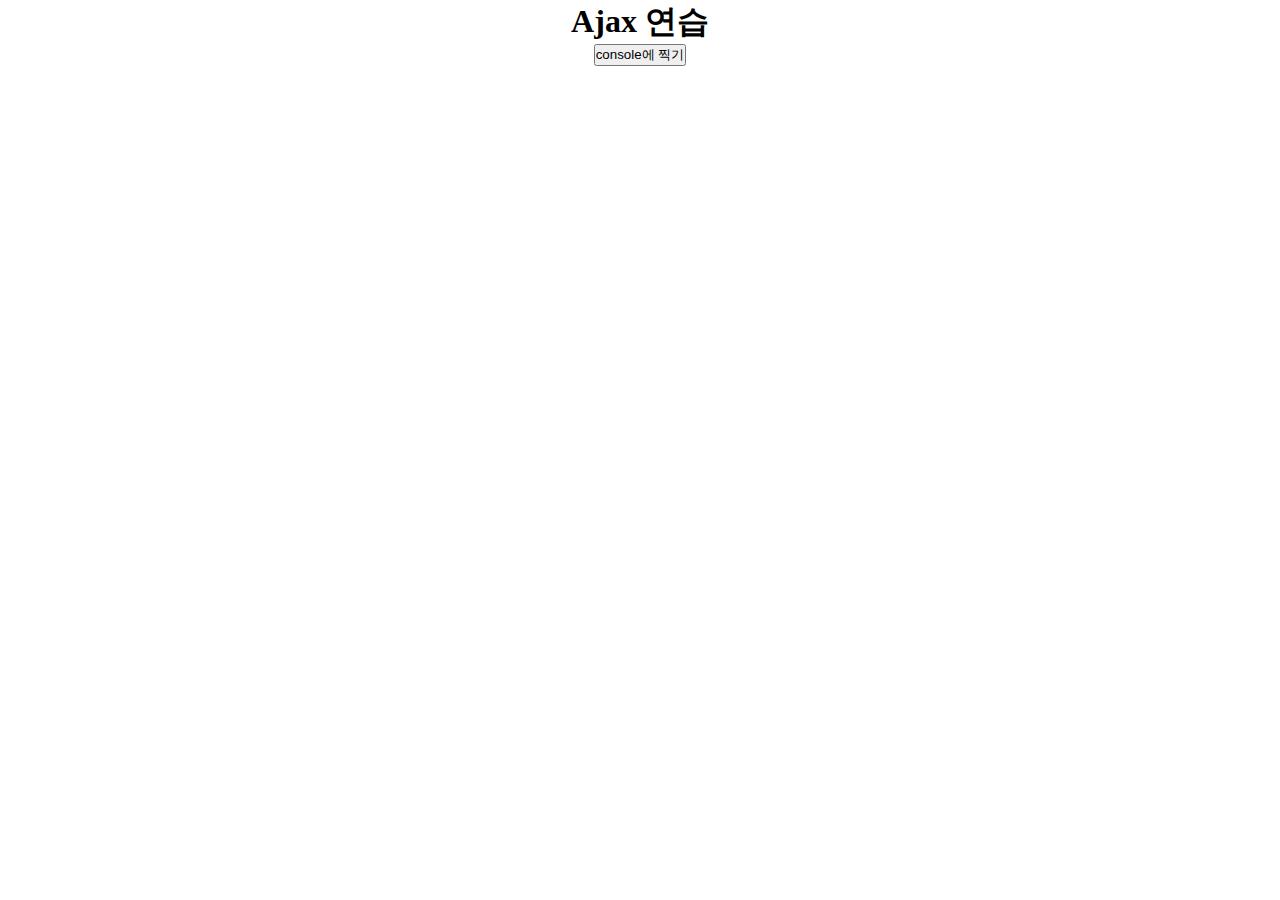
<file: index.html>
<!DOCTYPE html>
<html lang="en">
<head>
    <meta charset="UTF-8">
    <meta http-equiv="X-UA-Compatible" content="IE=edge">
    <meta name="viewport" content="width=device-width, initial-scale=1.0">
    <title>ajax 연습</title>
    <link rel="stylesheet" href="css/reset.css">
    <link rel="stylesheet" href="css/style.css">
    <script src="js/main.js" defer></script>
    <script src="js/jquery-3.6.0.min.js"></script>
</head>
<body>
    <section id="section1">
        <h1>Ajax 연습</h1>
        <input type="button" value="console에 찍기" id="colsole-btn">
    </section>
</body>
</html>
</file>
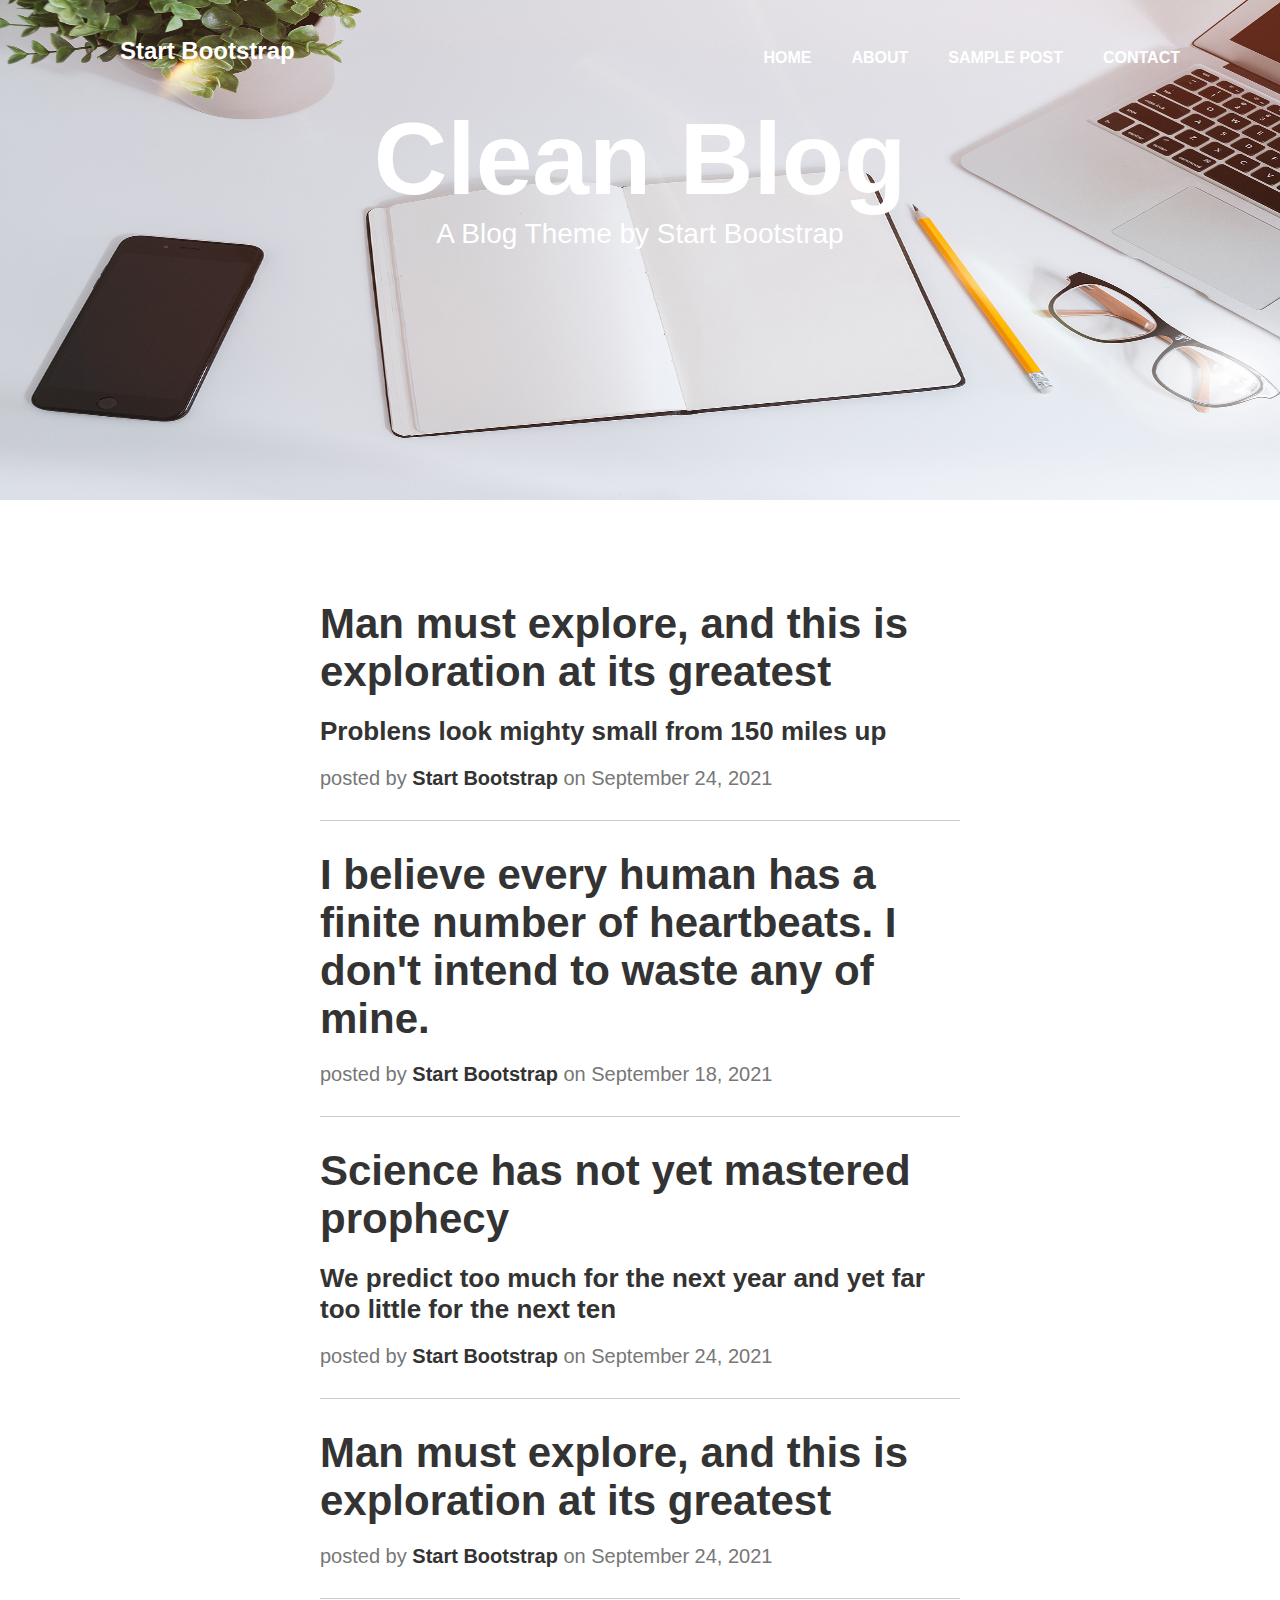
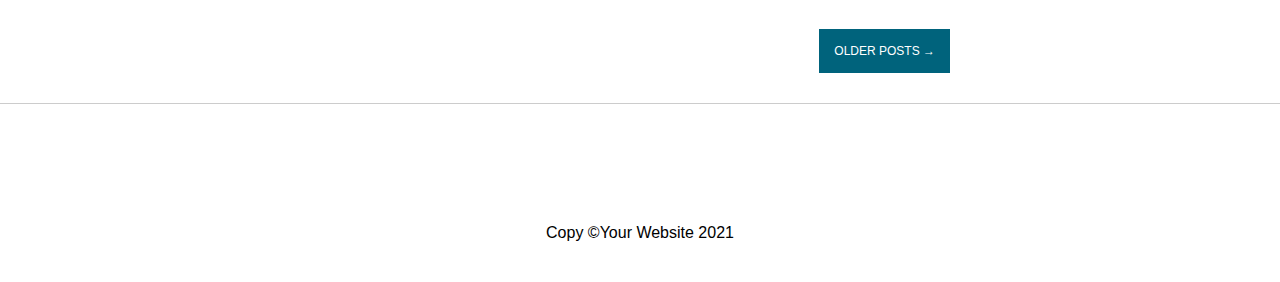
<file: CloneCodingRWD/index.html>
<!DOCTYPE html>
<html lang="en">
<head>
    <meta charset="UTF-8">
    <meta http-equiv="X-UA-Compatible" content="IE=edge">
    <meta name="viewport" content="width=device-width, initial-scale=1.0">
    <link rel="shortcut icon" href="favicon.ico">
    <link rel="stylesheet" href="https://use.fontawesome.com/releases/v5.8.2/css/all.css" integrity="sha384-oS3vJWv+0UjzBfQzYUhtDYW+Pj2yciDJxpsK1OYPAYjqT085Qq/1cq5FLXAZQ7Ay" crossorigin="anonymous">
    <link rel="stylesheet" href="css/style.css">
    <script src="https://ajax.googleapis.com/ajax/libs/jquery/3.6.0/jquery.min.js"></script>
    <script defer src="js/script.js"></script>
    <title>Clean Blog</title>
</head>
<body>
    <div id="wrap">
        <header>
            <div class="inner">
                <div class="top-header">
                    <h1 class="logo"><a href="index.html">Start Bootstrap</a></h1>
                
                    <button class="menu">
                        <a href="#">MENU <i class="fas fa-bars"></i></a> 
                    </button>
                </div>

                <nav>
                    <ul class="gnb">
                        <li><a href="#">HOME</a></li>
                        <li><a href="#">ABOUT</a></li>
                        <li><a href="#">SAMPLE POST</a></li>
                        <li><a href="#">CONTACT</a></li>
                    </ul>
                </nav>
            </div>

            <div class="img-box">
                <div class="main-box">
                    <img src="img/home-bg.jpg" alt="1">
                </div>
                
                <div class="txt-box">
                    <h1 class="img-title">
                        Clean Blog
                    </h1>
                    <p class="img-txt">
                        A Blog Theme by Start Bootstrap
                    </p>
                </div>
            </div>
        </header>

        <div id="content">
            <div class="inner">
                <div class="article">
                    <div class="hover-txt">
                        <h2>
                            Man must explore, and this is exploration at its greatest
                        </h2>
                        <h4>
                            Problens look mighty small from 150 miles up
                        </h4>
                    </div>
                    <p>
                        posted by <a class="link" href="#">Start Bootstrap</a> on September 24, 2021
                    </p>
                </div>
                <div class="article">
                    <div class="hover-txt">
                        <h2>
                            I believe every human has a finite number of heartbeats.
                            I don't intend to waste any of mine.
                        </h2>
                    </div>
                    <p>
                        posted by <a class="link" href="#">Start Bootstrap</a> on September 18, 2021
                    </p>
                </div>
                <div class="article">
                    <div class="hover-txt">
                        <h2>
                            Science has not yet mastered prophecy
                        </h2>
                        <h4>
                            We predict too much for the next year and yet far too little for the next ten
                        </h4>
                    </div>
                    <p>
                        posted by <a class="link" href="#">Start Bootstrap</a> on September 24, 2021
                    </p>
                </div>
                <div class="article">
                    <div class="hover-txt">
                        <h2>
                            Man must explore, and this is exploration at its greatest
                        </h2>
                    </div>
                    <p>
                        posted by <a class="link" href="#">Start Bootstrap</a> on September 24, 2021
                    </p>
                </div>
                <button class="quick">
                    OLDER POSTS →
                </button>
            </div>
        </div>
        <footer>
            <div class="inner">
                <div class="sns">
                    <i class="fab fa-twitter"></i>
                    <i class="fab fa-facebook"></i>
                    <i class="fab fa-github"></i>
                </div>
                <p>
                    Copy &copy;Your Website 2021
                </p>
            </div>
        </footer>
    </div>
</body>
</html>
</file>
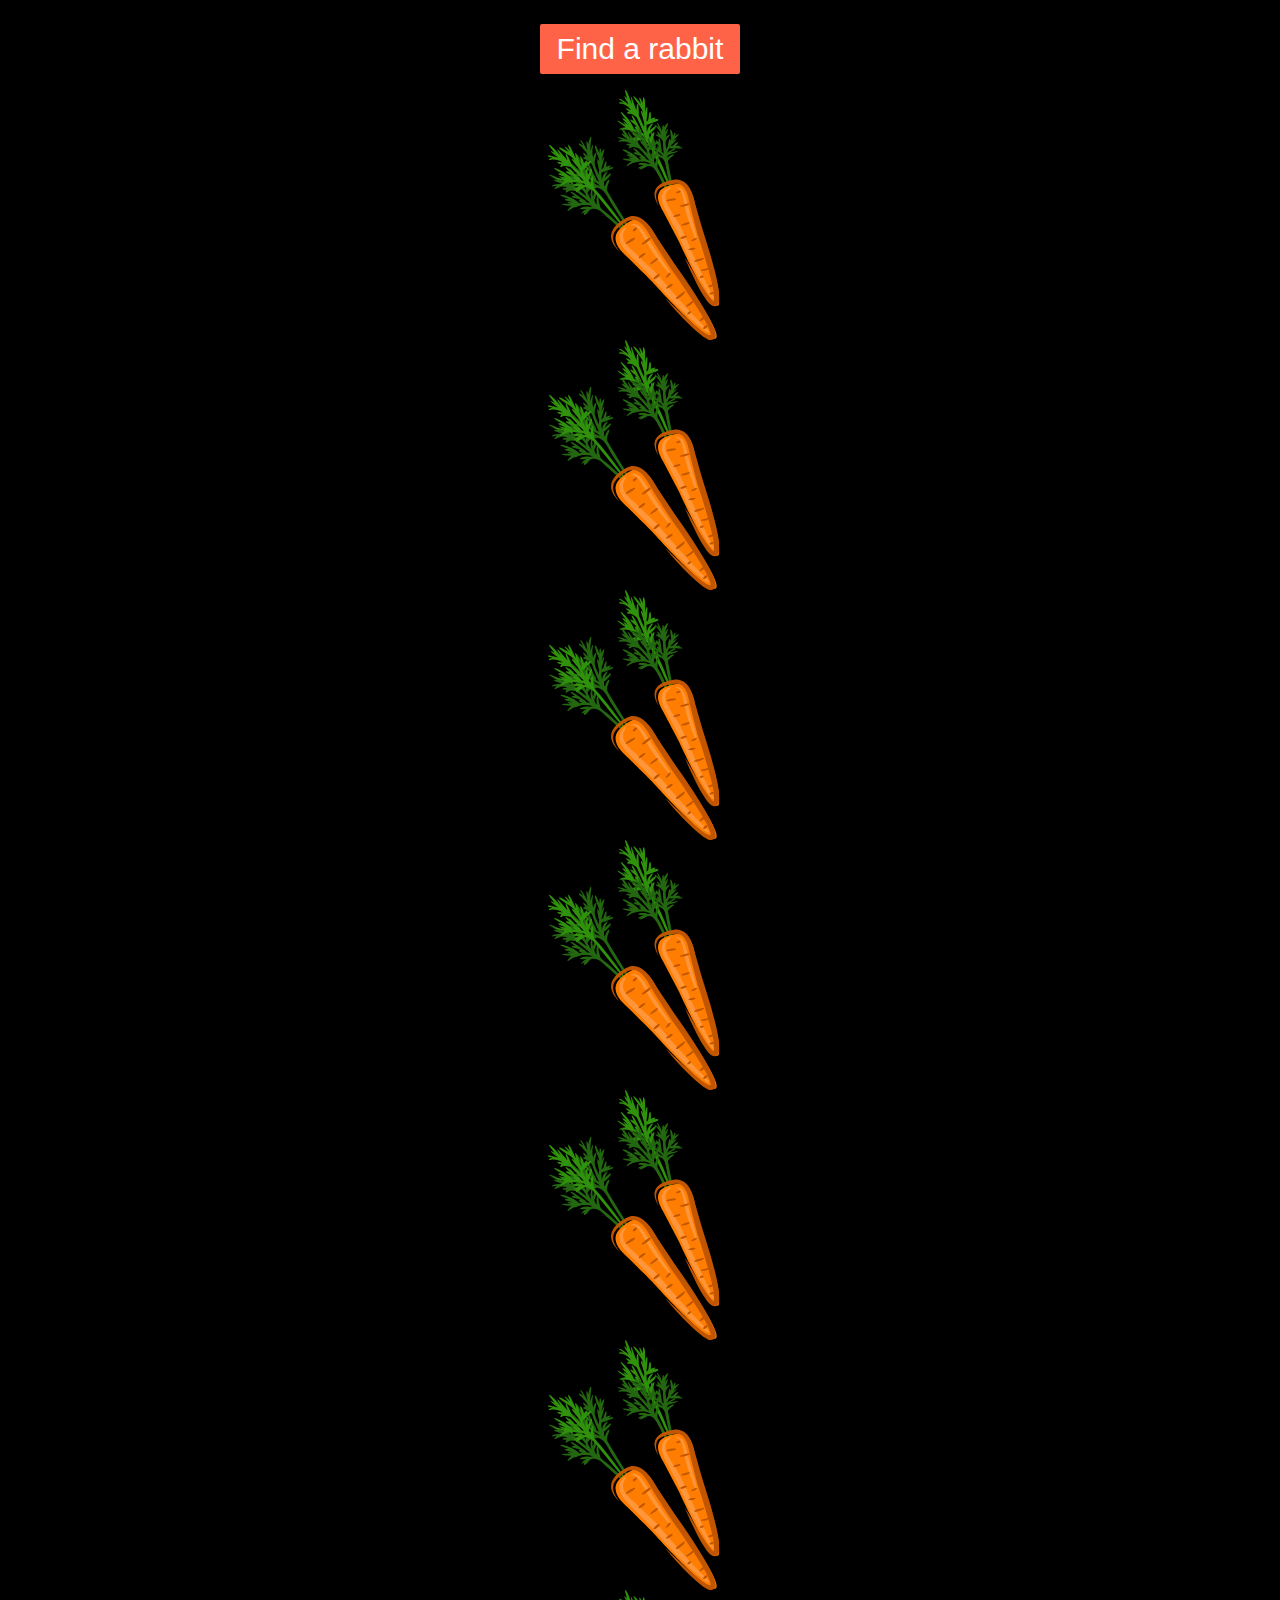
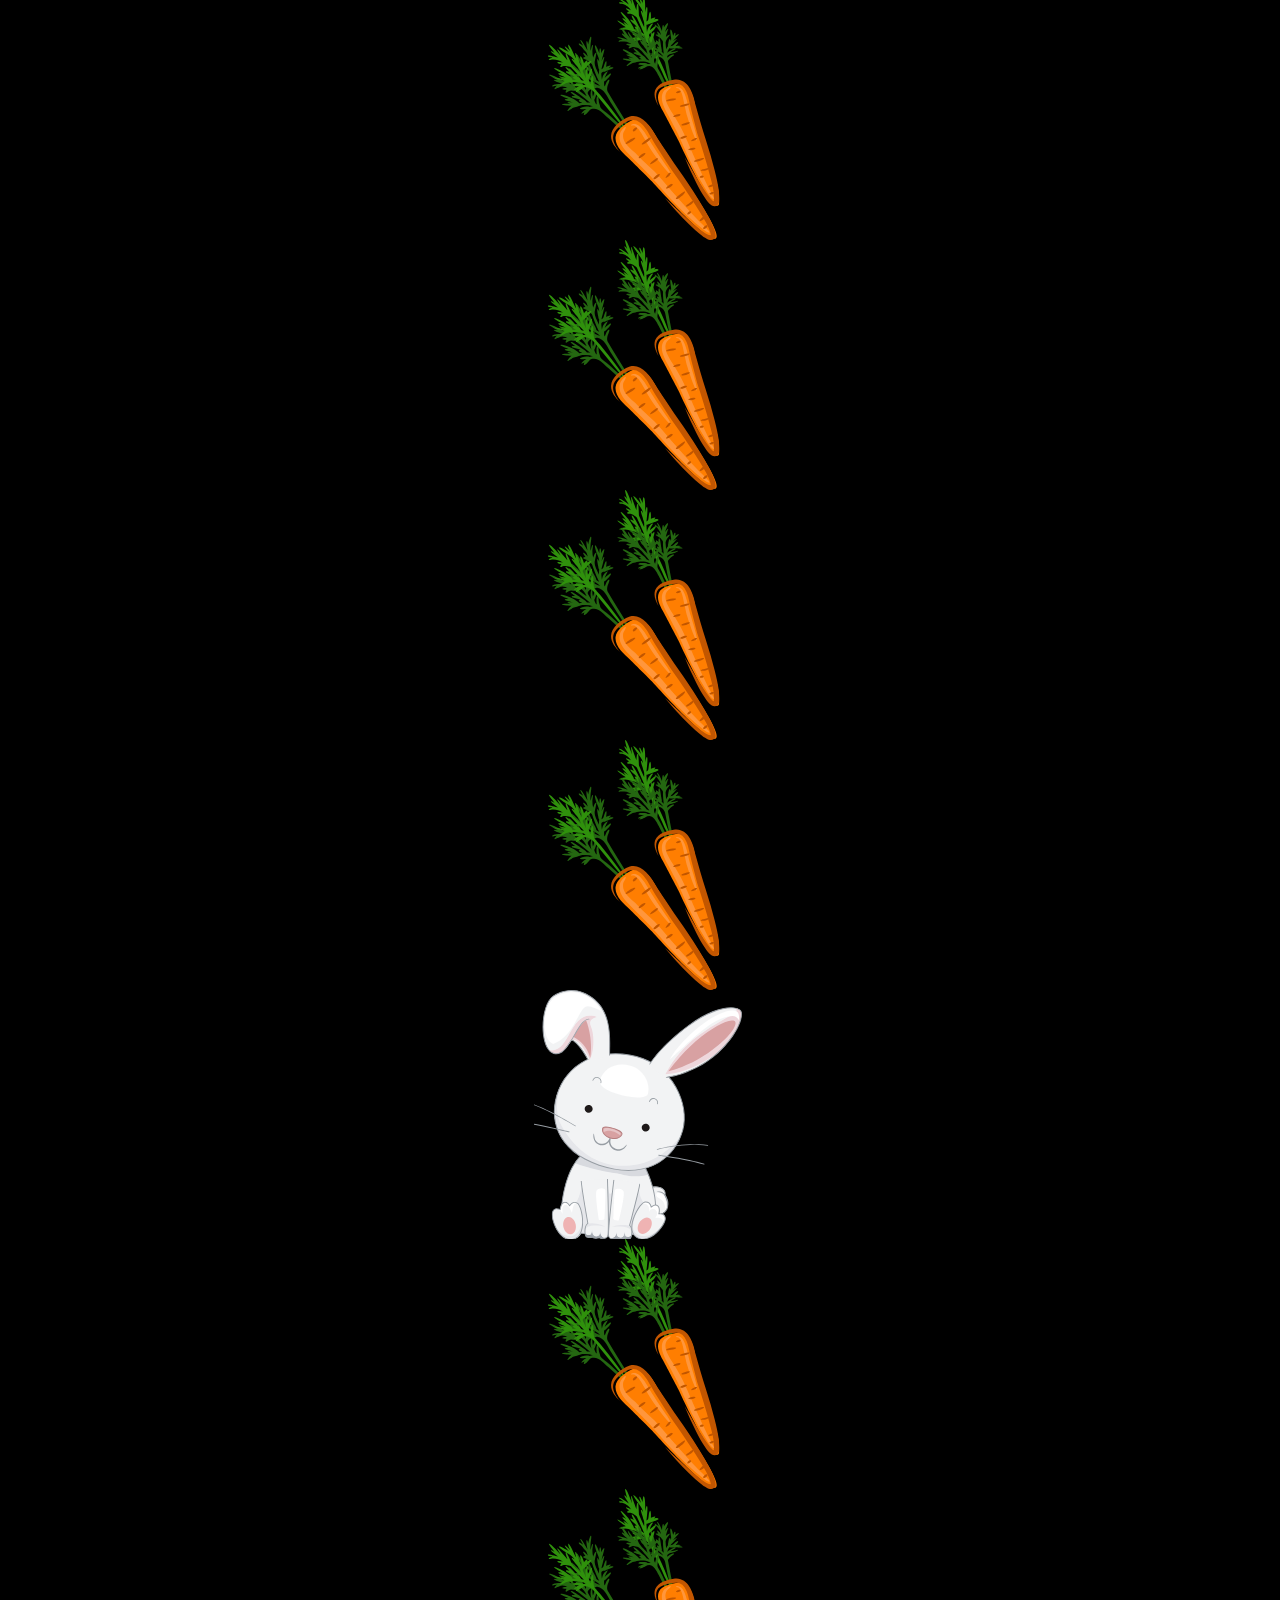
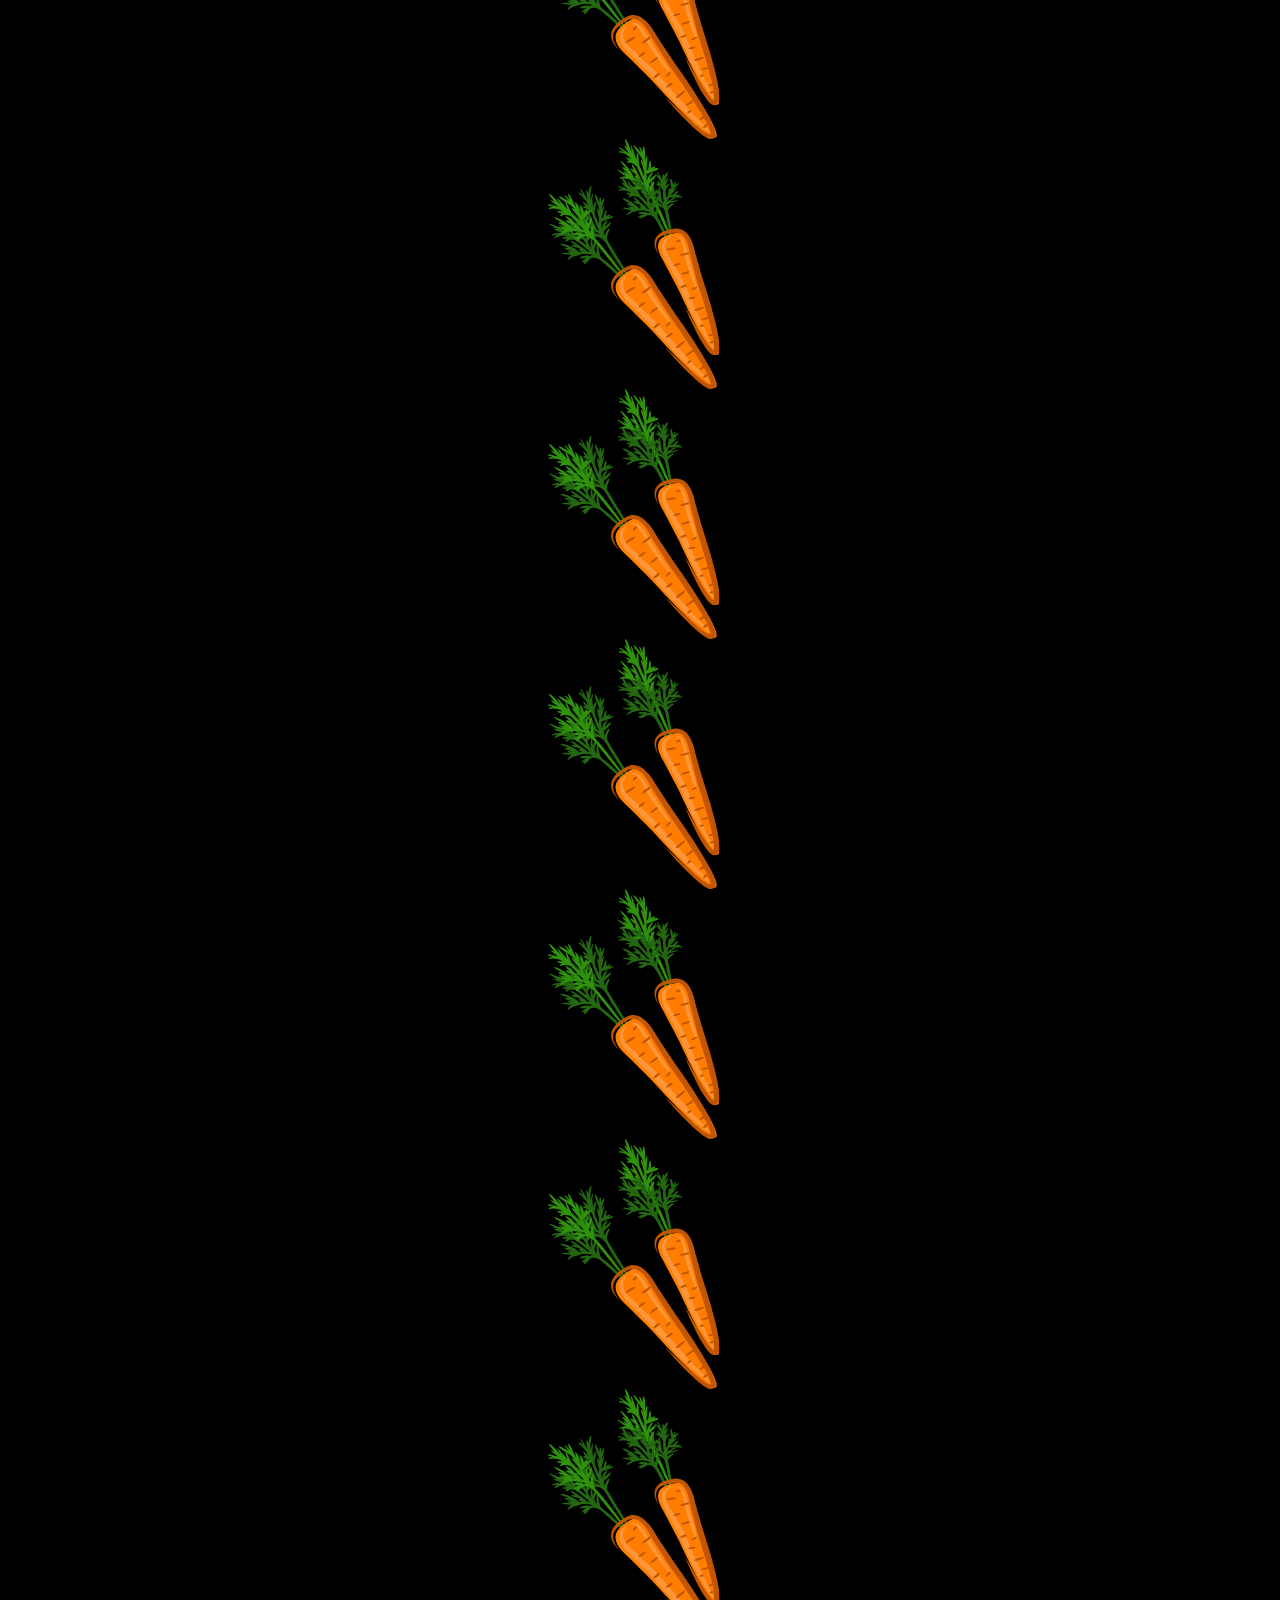
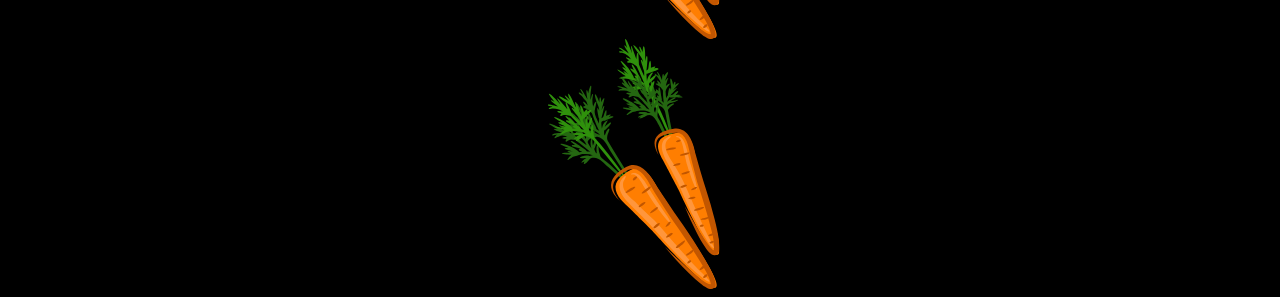
<file: DreamCoding/index.html>
<!DOCTYPE html>
<html lang="en">
  <head>
    <meta charset="UTF-8" />
    <meta name="viewport" content="width=device-width, initial-scale=1.0" />
    <title>Scroll</title>
    <style>
      body {
        background-color: black;
        text-align: center;
        
      }
      .btn {
        width: 200px;
        height: 50px;
        font-size: 30px;
        color: white;
        text-align: center;
        background-color: tomato;
        border: none;
        border-radius: 2px;
        margin: 16px 0;
        cursor: pointer;
      }
      .btn:hover {
        background-color: orangered;
      }
      img {
        display: block;
        margin: 0 auto;
      }
    </style>
  </head>
  <body>
    <button class="btn">Find a rabbit</button>
    <img src="img/carrot.png" alt="carrot">
    <img src="img/carrot.png" alt="carrot">
    <img src="img/carrot.png" alt="carrot">
    <img src="img/carrot.png" alt="carrot">
    <img src="img/carrot.png" alt="carrot">
    <img src="img/carrot.png" alt="carrot">
    <img src="img/carrot.png" alt="carrot">
    <img src="img/carrot.png" alt="carrot">
    <img src="img/carrot.png" alt="carrot">
    <img src="img/carrot.png" alt="carrot">
    <img class="rabbit" src="img/rabbit.png" alt="rabbit">
    <img src="img/carrot.png" alt="carrot">
    <img src="img/carrot.png" alt="carrot">
    <img src="img/carrot.png" alt="carrot">
    <img src="img/carrot.png" alt="carrot">
    <img src="img/carrot.png" alt="carrot">
    <img src="img/carrot.png" alt="carrot">
    <img src="img/carrot.png" alt="carrot">
    <img src="img/carrot.png" alt="carrot">
    <img src="img/carrot.png" alt="carrot">

    <script>
      const button = document.querySelector(".btn");
      const rabbit = document.querySelector(".rabbit");
      button.addEventListener("click", () => {
        rabbit.scrollIntoView({behavior : "smooth", block : "center"});
        // scrollIntoView : 속성이 세 가지가 있음. 행동을 지정해줄 수 있고(bahavior), 원래 기본값은 auto인데,
        // 부드럽게 smooth가 되게 할 수도 있고, 그 외에 block, inline과 관련된 속성값들도 있다.
      });
    </script>
  </body>
</html>
</file>
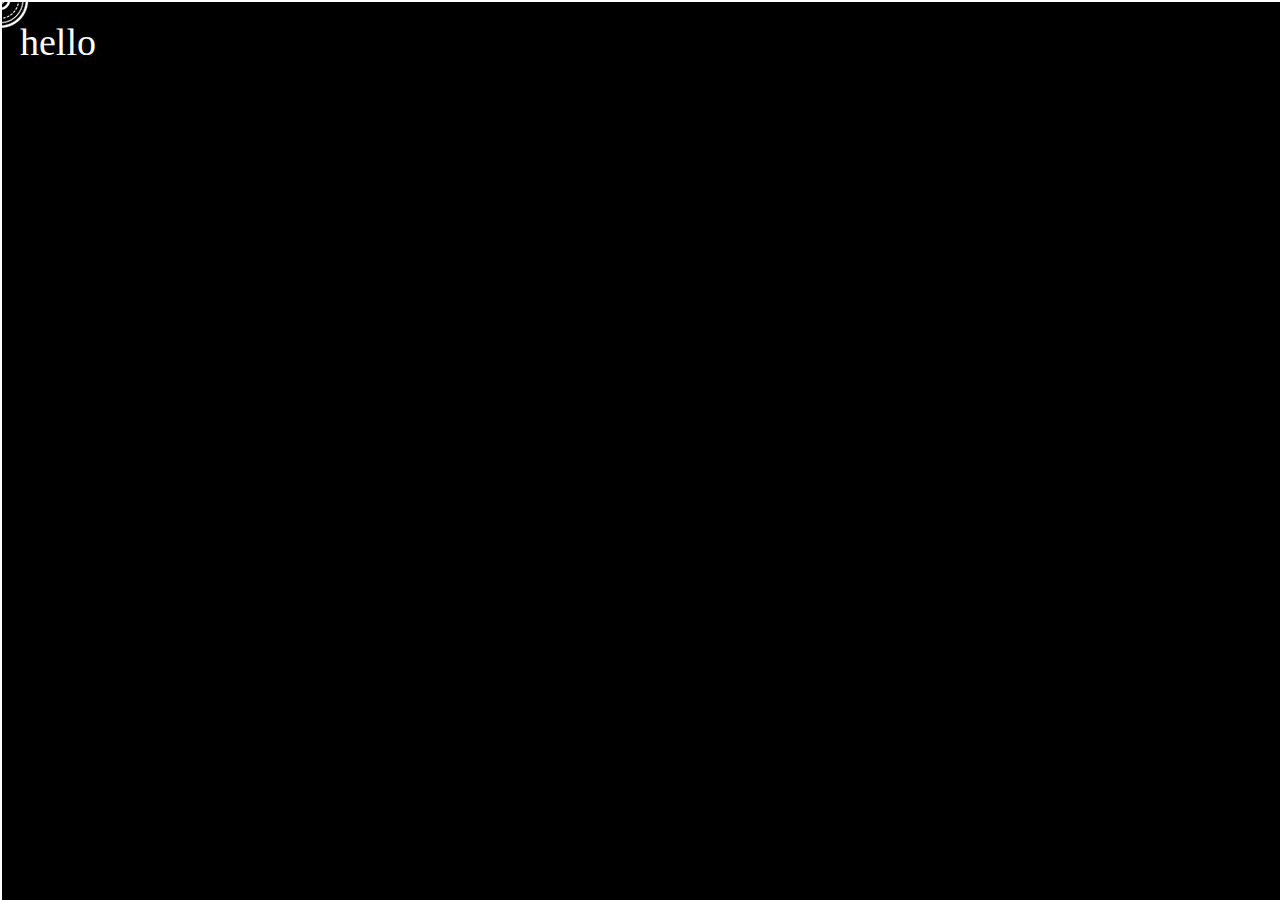
<file: DreamCoding2/index.html>
<!DOCTYPE html>
<html lang="en">
  <head>
    <meta charset="UTF-8" />
    <meta name="viewport" content="width=device-width, initial-scale=1.0" />
    <title>Coordinates</title>
    <script src="main.js" defer></script>
    <link rel="stylesheet" href="style.css" />
  </head>
  <body>
    <div class="line x"></div>
    <div class="line y"></div>
    <img class="target" src="img/target.png" alt="target">
    <span class="tag">hello</span>

  </body>
</html>
</file>
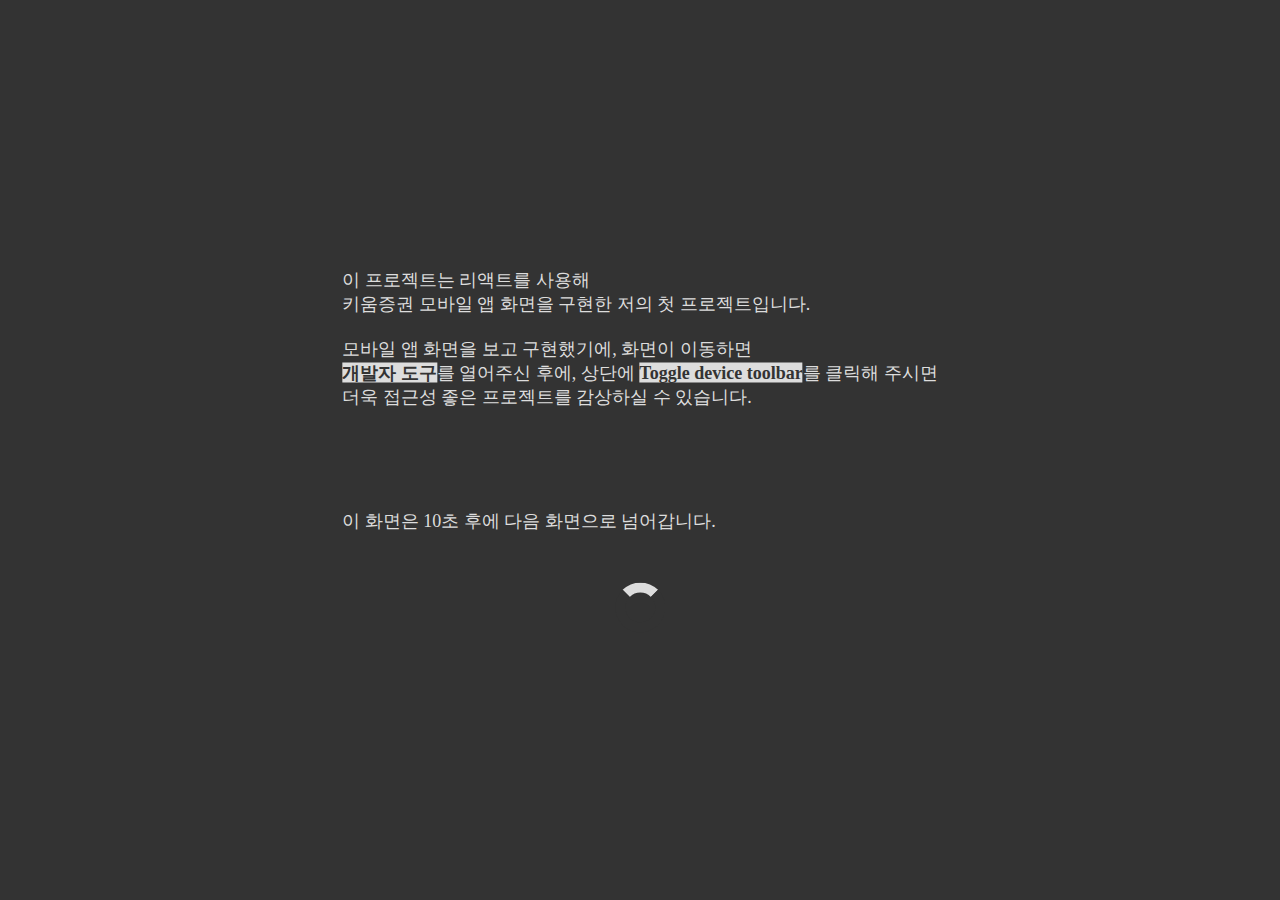
<file: LoadingPage/index.html>
<!DOCTYPE html>
<html lang="en">
<head>
    <meta charset="UTF-8">
    <meta http-equiv="refresh" content="10; url=https://baikseungjeon.github.io/project-react-mts/">
    <!-- <meta http-equiv="X-UA-Compatible" content="IE=edge"> -->
    <meta name="viewport" content="width=device-width, initial-scale=1.0">
    <link rel="shortcut icon" href="images/kiwoom.png">
    <link rel="stylesheet" href="css/style.css">
    <script src="https://ajax.googleapis.com/ajax/libs/jquery/3.6.0/jquery.min.js"></script>
    <title>키움증권 영웅문 글로벌</title>
</head>
<body>
    <div class="main">
        <div class="content">
            이 프로젝트는 리액트를 사용해<br>
            키움증권 모바일 앱 화면을 구현한 저의 첫 프로젝트입니다.<br><br>

            모바일 앱 화면을 보고 구현했기에, 화면이 이동하면<br>
            <span>개발자 도구</span>를 열어주신 후에, 상단에 <span>Toggle device toolbar</span>를 클릭해 주시면<br>
            더욱 접근성 좋은 프로젝트를 감상하실 수 있습니다.

            <div class="count">
                이 화면은 <span class="number">10</span>초 후에 다음 화면으로 넘어갑니다.
            </div>
            <div class="spin">
            </div>
        </div>
    </div>

    <script>
        let num = 10;
        let counter = setInterval(timer, 1000);

        function timer() {
            num--;

            if (num < 0) {
                clearInterval(counter);
                return;
            }
            document.querySelector(".number").innerHTML = num;
        }
    </script>
</body>
</html>
</file>
<file: css/style.css>
@charset "utf-8";

/* pc 1024px ~ 1480px */
#sec1 .inner {
    max-width: 1480px;
    margin: 0 auto;
}
.profile-title {
    text-align: center;
    font-size: 48px;
}
.profile-content {
    display: flex;
    flex-flow: row nowrap;
}
.profile-img {
    width: 30%;
}
.profile-img img {
    width: 100%;
}
.profile-txt {
    width: 70%;
    font-size: 32px;
    margin-left: 50px;
}
.hobby-title {
    text-align: center;
    font-size: 48px;
}
.hobby-content {
    display: flex;
    flex-flow: row nowrap;
}
.hobby-img {
    width: 30%;
}
.hobby-img img {
    width: 100%;
}
.hobby-txt {
    width: 70%;
    font-size: 32px;
    margin-left: 50px;
}

/* 태블릿  761px ~ 1023px */
@media screen and (max-width : 1023px) {
    .profile {
        margin-bottom: 100px;
    }
    .profile-title {
        font-size: 32px;
        margin-bottom: 50px;
    }
    .profile-content {
        display: flex;
        flex-direction: column;
    }
    .profile-img {
        width: 50%;
        margin: 0 auto;
    }
    .profile-img img {
        width: 100%;
    }
    .profile-txt {
        width: 70%;
        font-size: 24px;
        margin: 0 auto;
    }
    .hobby {
        margin-bottom: 100px;
    }
    .hobby-title {
        font-size: 32px;
        margin-bottom: 50px;
    }
    .hobby-content {
        display: flex;
        flex-direction: column;
    }
    .hobby-img {
        width: 50%;
        margin: 0 auto;
    }
    .hobby-img img {
        width: 100%;
    }
    .hobby-txt {
        width: 70%;
        font-size: 24px;
        margin: 0 auto;
    }
}

/* 모바일 550px ~ 760px */
@media screen and (max-width : 760px) {
    .profile-txt {
        width: 50%;
        font-size: 16px;
    }
    .hobby-txt {
        width: 50%;
        font-size: 16px;
    }
}
</file>
<file: CloneCodingRWD/css/style.css>
@charset "utf-8";
* {
    margin: 0;
    padding: 0;
}
ul {
    list-style: none;
}
a {
    text-decoration: none;
    color: #555;
}
/* 모바일 + 공통*/
#wrap {
    font-family: 'Franklin Gothic Medium', 'Arial Narrow', Arial, sans-serif;
}
.inner {
    margin: 0 auto;
}
.top-header {
    display: flex;
    flex-flow: row wrap;
    justify-content: space-between;
    padding: 10px 20px;
}
.top-header .menu {
    margin-top: 5px;
}
.logo a {
    font-size: 24px;
    color: #000;
    font-weight: 800;
    height: 100%;
}
.menu {
    padding: 5px;
    border: none;
    background-color: #fff;
    border: 1px solid #999;
    border-radius: 2px;
    display: flex;
    flex-flow: row wrap;
}
.menu.on {
    border: 3px solid #777;
}
.menu a {
    color: #999;
    font-weight: bold;
    text-align: center;
    line-height: 1.5;
}
.gnb {
    text-align: left;
    margin-bottom: 50px;
    display: none; /*display none ~ block*/
}
.gnb li {
    line-height: 3.5;
    margin-left: 40px;
}
.gnb li a {
    color: #9997;
    font-weight: bold;
}
header .img-box {
    position: relative;
}
header .img-box img {
    width: 100%;
    margin-bottom: 50px;
}
header .img-box .txt-box {
    color: #fff;
    position: absolute;
    top: 50%;
    left: 50%;
    transform: translate(-50%, -100%);
    width: 100%;
}
#content::after {
    clear: both;
    content: "";
    display: block;
}
.txt-box .img-title {
    font-size: 48px;
    text-align: center;
}
.txt-box .img-txt {
    font-size: 20px;
    text-align: center;
}
#content .inner {
    width: 70%;
    margin: 0 auto;
}
#content .article {
    border-bottom: 1px solid #ccc;
    padding-bottom: 30px;
    margin-bottom: 30px;
}
#content .article .hover-txt:hover h2 {
    color: rgb(0, 99, 124);
}
#content .article .hover-txt:hover h4 {
    color: rgb(0, 99, 124);
}
#content .article h2 {
    font-weight: 800;
    color: #333;
}
#content .article h4 {
    margin-top: 20px;
    color: #333;
}
#content .article p {
    margin-top: 20px;
    color: #777;
}

#content .article p .link {
    color: #333;
    font-weight: bold;
}
#content .article p .link:hover {
    color: rgb(0, 99, 124);
}
#content .quick {
    background-color: rgb(0, 99, 124);
    padding: 15px;
    margin-bottom: 30px;
    margin-right: 10px;
    transition: 0.3s;
    font-size: 12px;
    color: #fff;
    border: none;
    cursor: pointer;
    float: right;
}
#content .quick:hover {
    background-color: rgb(0, 68, 85);
}
footer {
    border-top: 1px solid #ccc;
    padding: 30px;
    text-align: center;
}
footer .sns i {
    font-size: 40px;
}
footer .sns i:nth-child(2) {
    margin: 0 20px;
}
footer p {
    margin: 30px 0 10px;
}

/* PC ~ */
@media screen and (min-width: 1020px) {
    .inner {
        max-width: 1480px;
    }
    header .inner {
        max-width: 1480px;
        position: relative;
    }
    .top-header {
        z-index: 999;
        position: absolute;
        top: 0;
        left: 100px;
    }
    .menu {
        display: none;
    }
    .logo {
        padding-top: 20px;
    }
    .logo a {
        color: #fff;
        transition: 0.3s;
        font-size: 24px;
    }
    .logo a:hover {
        color: #eee;
    }
    .gnb {
        display: flex;
        flex-flow: row wrap;
        z-index: 999;
        padding-top: 30px;
        position: absolute;
        right: 100px;
    }
    .gnb li:hover a {
        color: #eee;
    }
    .gnb li a {
        color: #fff;
        transition: 0.3s;
        font-size: 16px;
    }
    .img-box .main-box {
        height: 500px;
    }
    .img-box .main-box>img {
        width: 100%;
        height: 100%;
    }
    .img-box .img-title {
        font-size: 102px;
    }
    .img-box .img-txt {
        font-size: 28px;
    }
    #content .inner {
        width: 50%;
        margin: 0 auto;
        padding-top: 100px;
    }
    #content .hover-txt h2 {
        font-size: 42px;
    }
    #content .hover-txt h4 {
        font-size: 26px;
    }
    #content p {
        font-size: 20px;
    }
    footer .sns i {
        font-size: 52px;
    }
}
</file>
<file: DreamCoding2/style.css>
@charset "utf-8"; 

body {
    background-color: black;
    margin: 0;
}
.line {
    position: absolute;
    background-color: white;
}
.x {
    width: 100%;
    height: 2px;
    /* top: 50%; */
}
.y {
    width: 2px;
    height: 100%;
    /* left: 50%; */
}
.target {
    position: absolute;
    /* top: 50%;
    left: 50%; */
    transform: translate(-50%, -50%);
}
.tag {
    color: white;
    position: absolute;
    /* top: 50%;
    left: 50%; */
    font-size: 38px;
    /* transform: translate(20px, 20px); */
    margin: 20px;
}
</file>
<file: LoadingPage/css/style.css>
@charset "utf-8";

body {
    margin: 0;
    padding: 0;
    background-color: #333;
    min-width: 1280px;
}
li {
    list-style: none;
}
.main {
    width: 100%;
    height: 100vh;
    position: relative;
}
.content {
    position: absolute;
    top: 50%;
    left: 50%;
    transform: translate(-50%, -50%);
    color: #ddd;
    font-size: 18px;
    margin: 0;
    padding: 0;
}
.content>span {
    width: 100%;
    background-color: #ddd;
    color: #333;
    font-weight: 700;
}
.count {
    margin-top: 100px;
}
.spin {
    width: 30px;
    height: 30px;
    text-align: center;
    line-height: 30px;
    margin: 50px auto 0;
    padding: 0;
    border: 10px solid #333;
    border-top: 10px solid #ddd;
    border-radius: 50%;
    animation: spin 2s linear infinite;
}
.number {
    margin: 0;
    padding: 0;
}
@keyframes spin {
    0% {
        transform: rotate(0deg);
    }
    100% {
        transform: rotate(360deg);
    }
}
</file>
